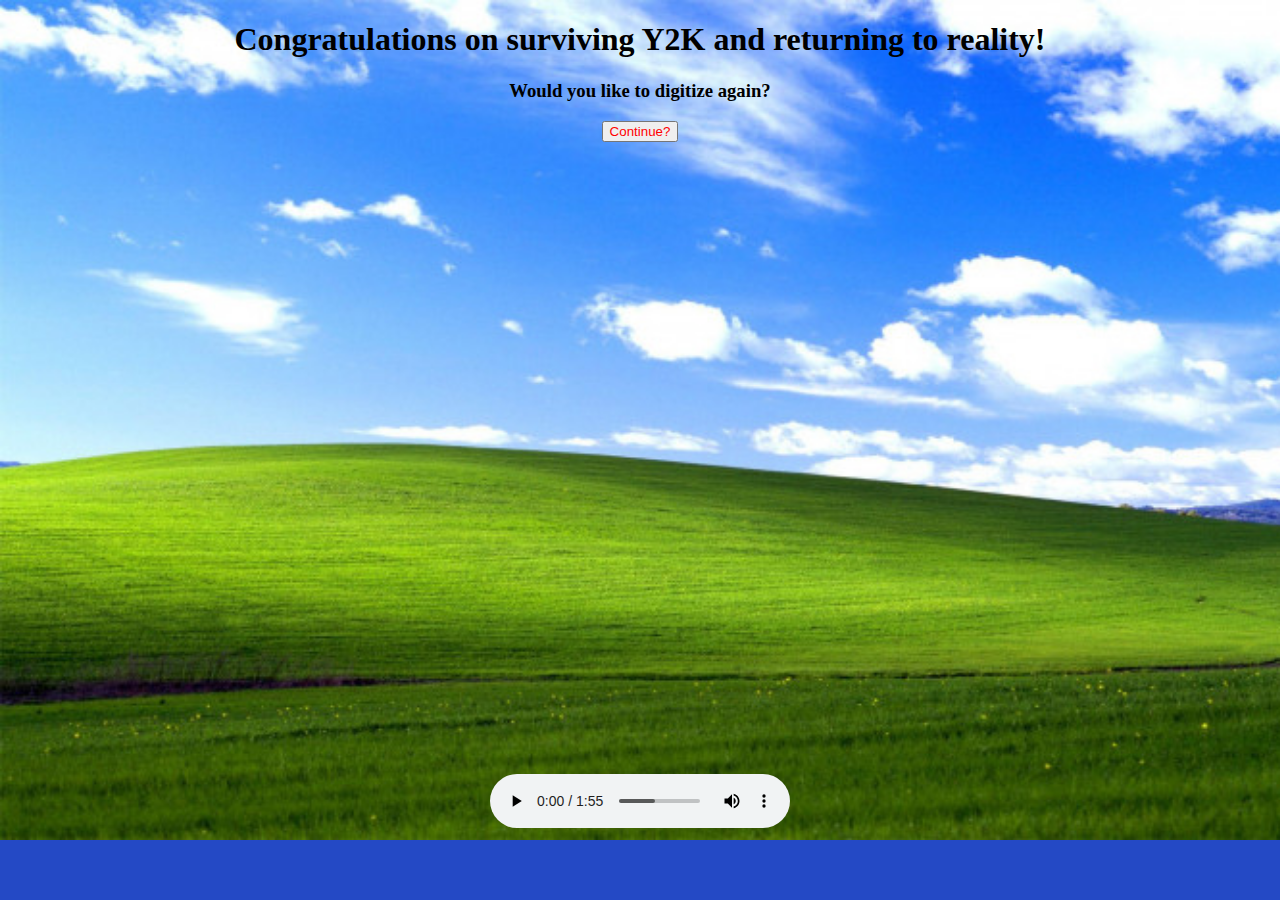
<file: html/escape.html>
<!DOCTYPE html>
<html lang="en">
<head>
    <meta charset="UTF-8">
    <meta name="viewport" content="width=device-width, initial-scale=1.0">
    <!-- I wonder if anyone will notice this -->
    <title>Reality?</title>
    <link rel="stylesheet" href="../css/escape.css">
</head>
<body>
    <!-- intentially made plain to look like xp desktop -->
    <!-- diaboromon was actually a digimon designed after the y2k scare - appeared in the digimon movie! -->
<h1>Congratulations on surviving Y2K and returning to reality!</h1>
<h3>Would you like to digitize again?</h3>
<!-- returns back to loop the site -->
<a href="../index.html"><button>Continue?</button></a>
<br><audio id="myaudio" controls autoplay loop src="../media/audio/66) Ending.mp3"></audio>

<script>
      var audio = document.getElementById("myaudio");
  audio.volume = 0.3;
</script>
</body>
</html>
</file>
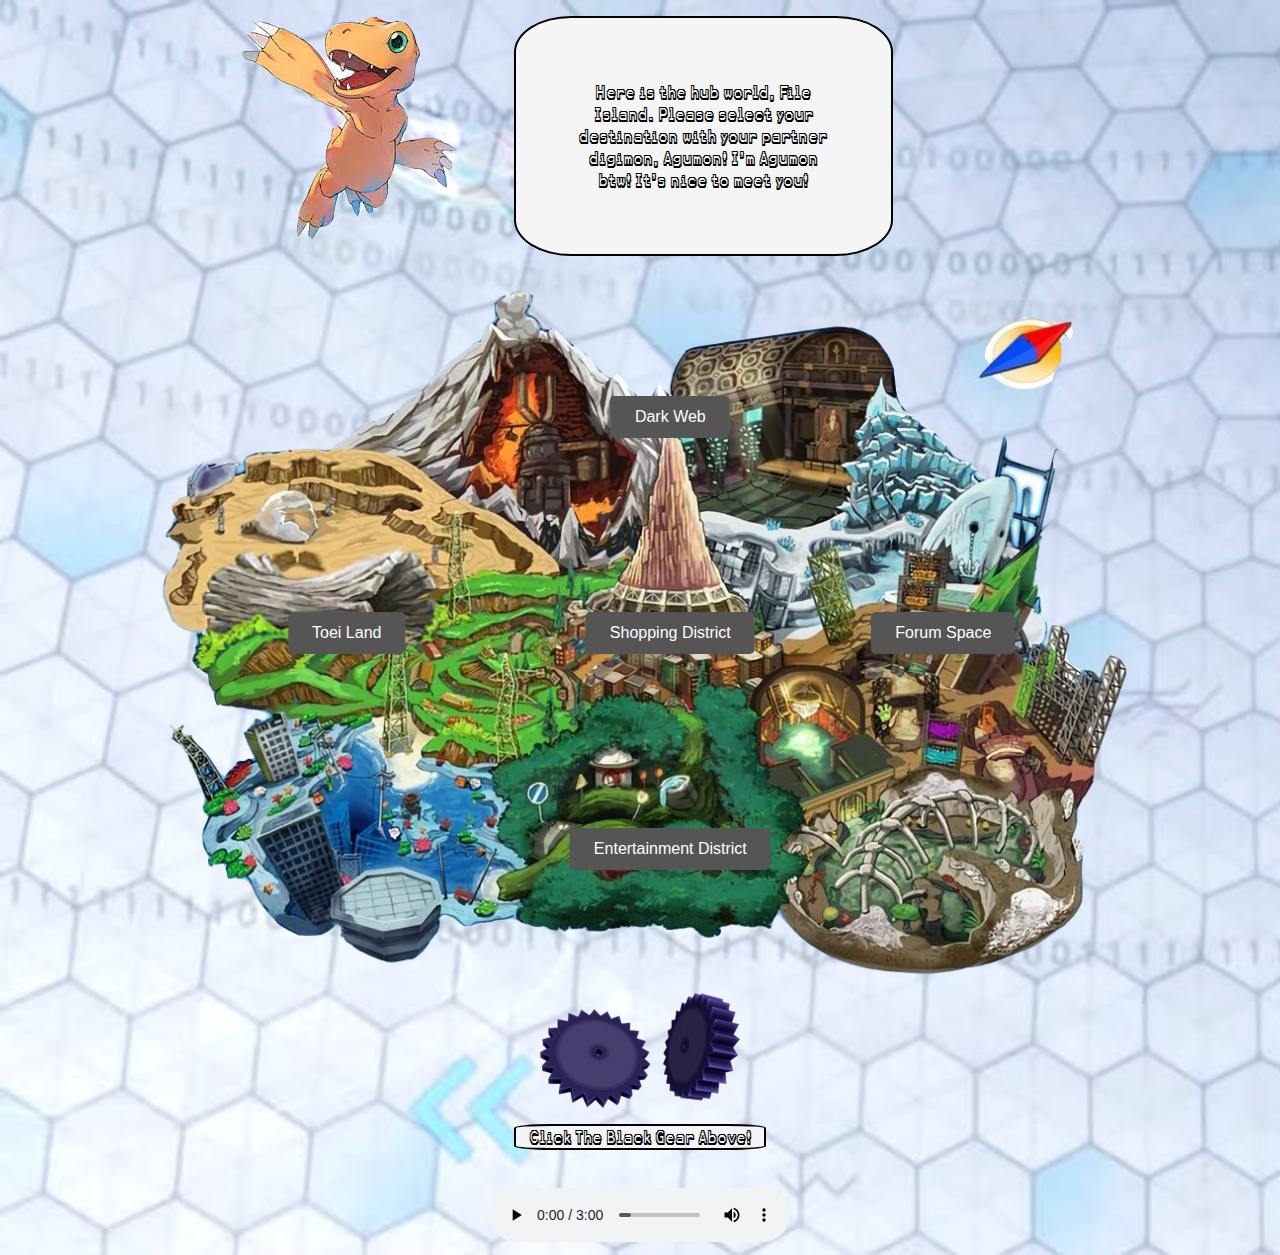
<file: html/hub.html>
<!DOCTYPE html>
<html lang="en">
<head>
    <meta charset="UTF-8">
    <meta name="viewport" content="width=device-width, initial-scale=1.0">
    <title>HUB</title>
    <link rel="stylesheet" href="../css/hub_style.css">
</head>
<body>
    <img src="../media/images/happy_agu.png" class="Agumon">
<!-- try to make the user feel like they are being lead with Agumon on the web journey -->
    <p class="intro">Here is the hub world, File Island. Please select your destination with your partner digimon, Agumon! I'm Agumon btw! It's nice to meet you!</p>

    <!-- navigation map -->
    <div class="map">
    <img src="../media/images/File_island.png" alt="File_island">
    <a href="../html/forum.html"> <button class="forum">
    Forum Space</button></a>
    <a href="../html/entertainment.html"><button class="entertainment">
    Entertainment District</button></a>
    <a href="../html/shopping.html"><button class="shopping">
    Shopping District</button></a>
    <a href="../p5js/final/final_p5js.html""><button class="final">
    Dark Web</button></a>
    <a href="../html/toei_land.html"><button class ="toei">
    Toei Land</button></a>

</div>
<!-- made to give clues put not be too direct -->

<img id="gear" class="gears" src="../media/images/200px-Black_Gear_Adventure_Game.png" alt="You found a Black Gear!">


<div id="myModal" class="modal">

    <span class="close">&times;</span>
  
    <img class="modal-content" id="img01" src="../media/images/200px-Black_Gear_Adventure_Game.png">
  
    
    <div id="caption">
        <p>You found a Black Gear!
        <br>There is a virus spreading across the web and it has left these around the place! Rumor is that if you find all of them you will have the code that can defeat it!
        <br>
        <br>Here is code number 1!
        <br>
        <br><span class="digicode">UP floating invisibly among the stars and its manmade sentinels
           <br> UP where our dreams and destruction equally lie
            </span>
        <br> Translation:
        <br>UP floating invisibly among the stars and its manmade sentinels
        <br>UP where our dreams and destruction equally lie
        
    </p></div>
  </div>

<p class="clickme">Click The Black Gear Above!</p>
<br><audio id="myaudio" controls autoplay loop src="../media/audio/48) File City.mp3"></audio>

<script>
//needed for modal display - on everything but final, index, and escape
var modal = document.getElementById("myModal");

var img = document.getElementById("gear");
var modalImg = document.getElementById("img01");
var captionText = document.getElementById("caption");
img.onclick = function(){
  modal.style.display = "block";
  modalImg.src = this.src;
  captionText.innerHTML;
}


var span = document.getElementsByClassName("close")[0];


span.onclick = function() {
  modal.style.display = "none";
}
//used to make volume not so loud
var audio = document.getElementById("myaudio");
  audio.volume = 0.2;
</script>
</body>
</html>
</file>
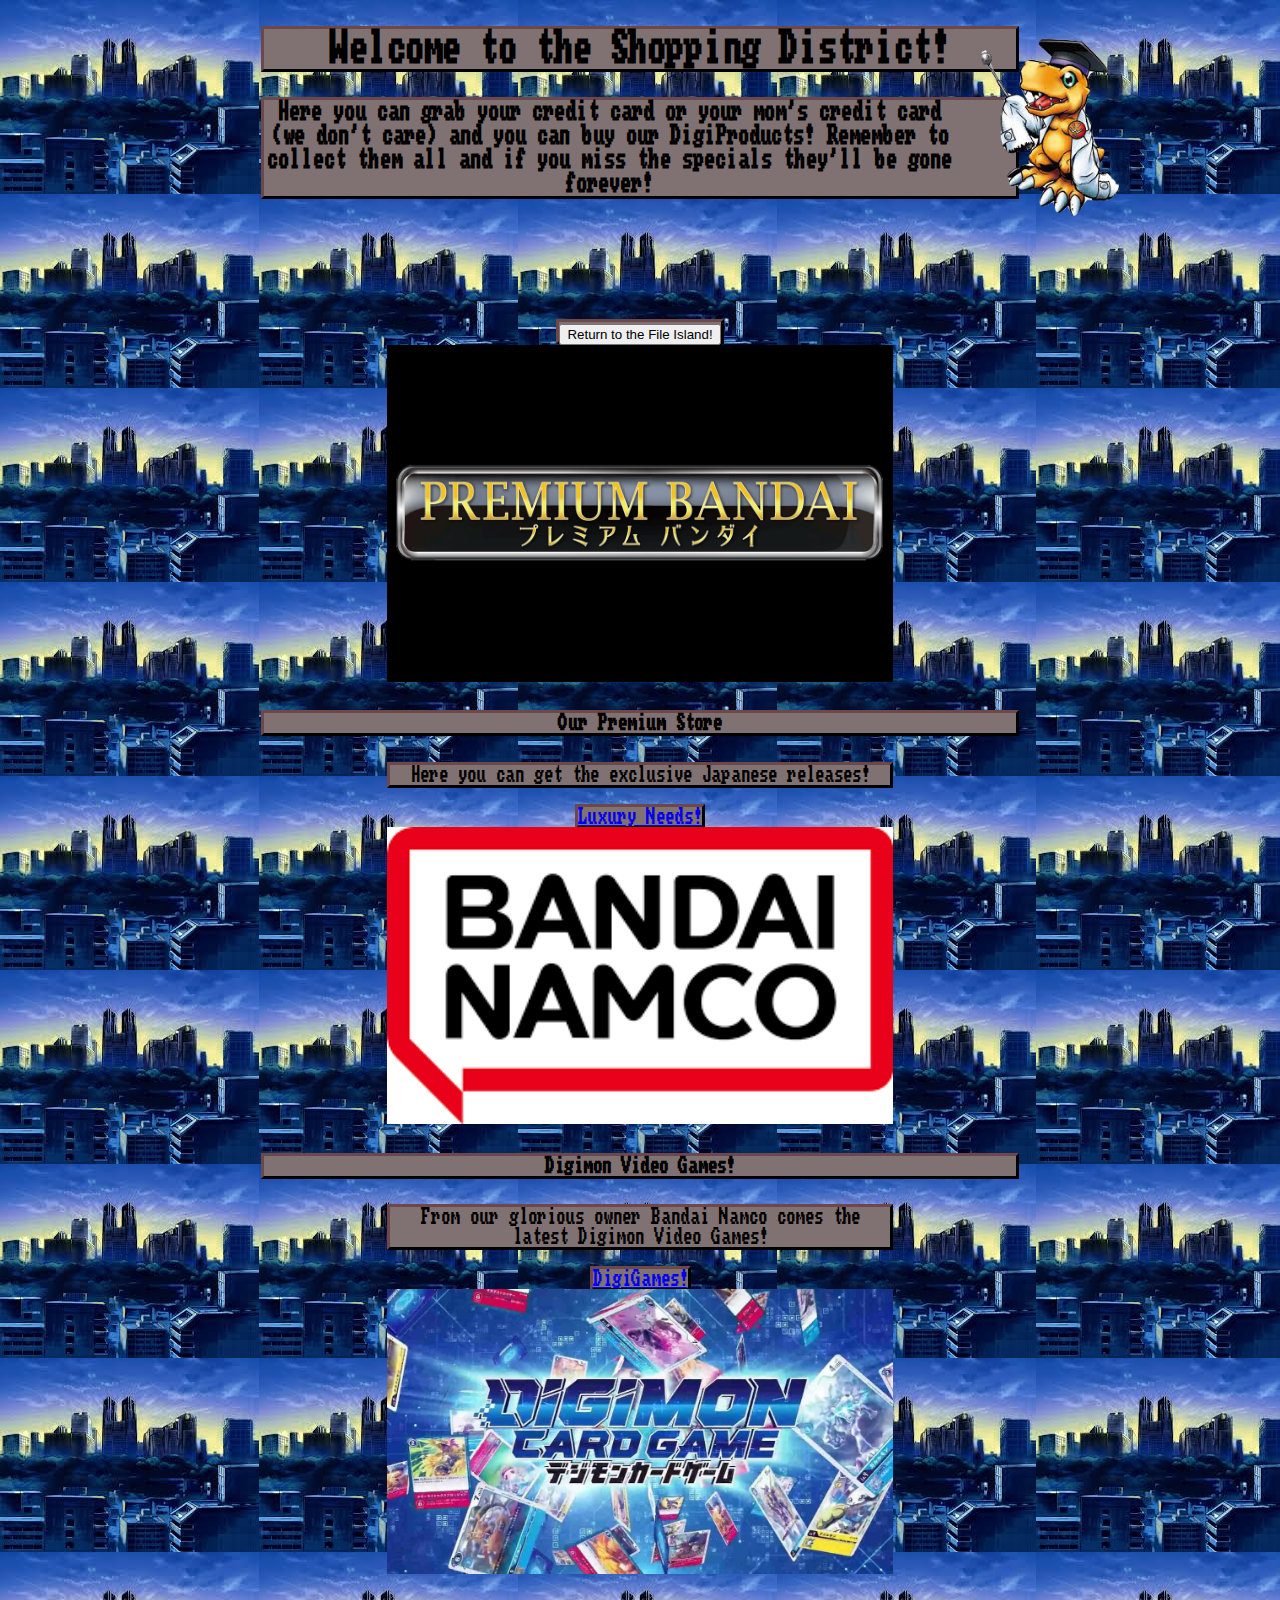
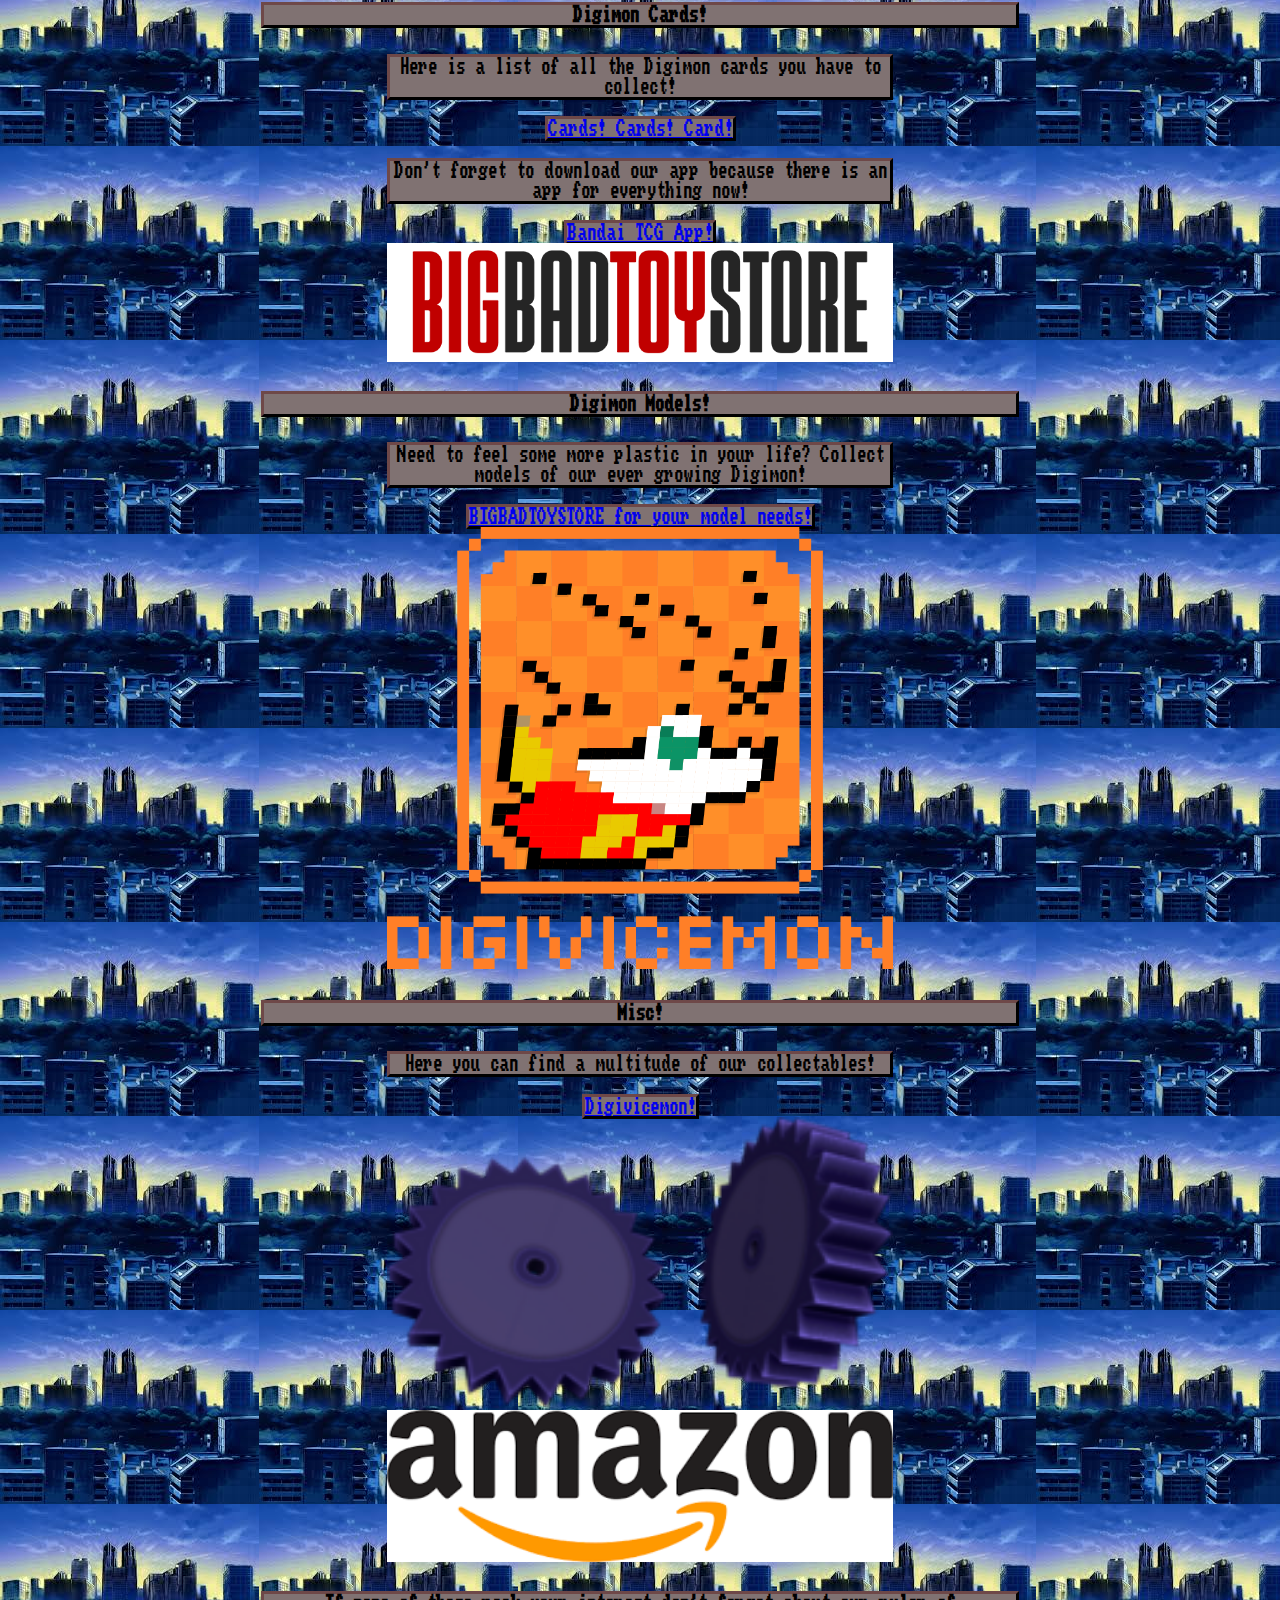
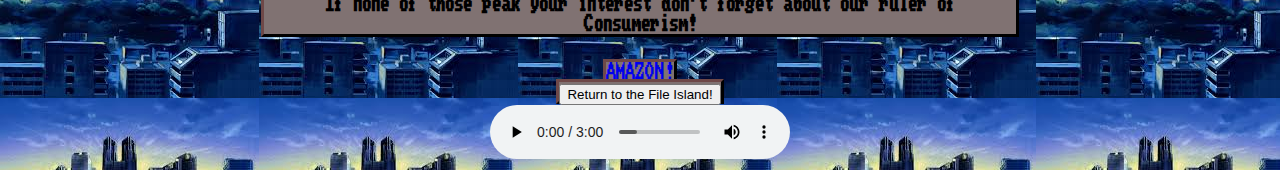
<file: html/shopping.html>
<!DOCTYPE html>
<html lang="en">
<head>
    <meta charset="UTF-8">
    <meta name="viewport" content="width=device-width, initial-scale=1.0">
    <title>Shopping</title>
    <link rel="stylesheet" href="../css/shopping_style.css">
</head>
<body>

<h1>Welcome to the Shopping District!</h1>

<img class="prof" src="../media/images/prof_agu.png" alt="">
<h3>Here you can grab your credit card or your mom's credit card (we don't care) and you can buy our DigiProducts! Remember to collect them all and if you miss the specials they'll be gone forever!</h3>

<!-- needed to prevent agumon from off centering the button -->
<br><br><br><br><br>
<a href="../html/hub.html">
        <button class="return">
Return to the File Island!
    </button>
</a>

<!-- many places to buy things -->
<br><img src="../media/images/PremiumBandai.webp" alt="">
<h4>Our Premium Store</h4>
<p>Here you can get the exclusive Japanese releases!</p>
<a href="https://p-bandai.com/us/search/?character=03-042">Luxury Needs!</a>

<br><img src="../media/images/bn.png" alt="">
<h4>Digimon Video Games!</h4>
<p>From our glorious owner Bandai Namco comes the latest Digimon Video Games!</p>
<a href="https://store.bandainamcoent.com/digimon/">DigiGames!</a>

<br><img src="../media/images/digi.webp" alt="">
<h4>Digimon Cards!</h4>
<p>Here is a list of all the Digimon cards you have to collect!</p>
<a href="https://www.bandai-tcg-plus.com/card?offset=0">Cards! Cards! Card!</a>
<p>Don't forget to download our app because there is an app for everything now!</p>
<a href="https://lp.bandai-tcg-plus.com/en/">Bandai TCG App!</a>

<br><img src="../media/images/BBTS-Logo-Header4-2xize.png" alt="">
<h4>Digimon Models!</h4>
<p>Need to feel some more plastic in your life? Collect models of our ever growing Digimon!</p>
<a href="https://www.bigbadtoystore.com/search?Brand=590">BIGBADTOYSTORE for your model needs!</a>

<br><img src="../media/images/Digivicemon-Main-Logo.png" alt="">
<h4>Misc!</h4>
<p>Here you can find a multitude of our collectables!</p>
<a href="https://digivicemon.com/">Digivicemon!</a>

<br><img id="gear"  src="../media/images/200px-Black_Gear_Adventure_Game.png" alt="You found a Black Gear!">

<br><img src="../media/images/amazon.png" alt="">
<h4>If none of those peak your interest don't forget about our ruler of Consumerism!</h4>
<a href="https://www.amazon.com/s?k=digimon&crid=3M5I7UAKWWGH4&sprefix=digimon%2Caps%2C94&ref=nb_sb_noss_1">AMAZON!</a>

<!-- return button on top and bottom for longer pages -->
<br><a href="../html/hub.html">
  <button class="return">
Return to the File Island!
</button>
</a>


<div id="myModal" class="modal">

    <span class="close">&times;</span>
  
    <img class="modal-content" id="img01" src="../media/images/200px-Black_Gear_Adventure_Game.png">
  
    
    <div id="caption">
        <p>You found a Black Gear!
        <br>There is a virus spreading across the web and it has left these around the place! Rumor is that if you find all of them you will have the code that can defeat it!
        <br>
        <br>Here is code number 5!
        <br>
        <br><span class="digicode">ENTER a fallen world
            </span>
        <br> Translation:
        <br>ENTER a fallen world
        
    </p></div>
  </div>

  <br><audio id="myaudio" controls autoplay loop src="../media/audio/12) Item Shop.mp3"></audio>
<script>

var modal = document.getElementById("myModal");

var img = document.getElementById("gear");
var modalImg = document.getElementById("img01");
var captionText = document.getElementById("caption");
img.onclick = function(){
  modal.style.display = "block";
  modalImg.src = this.src;
  captionText.innerHTML;
}


var span = document.getElementsByClassName("close")[0];


span.onclick = function() {
  modal.style.display = "none";
}

var audio = document.getElementById("myaudio");
  audio.volume = 0.2;
</script>
</body>
</html>
</file>
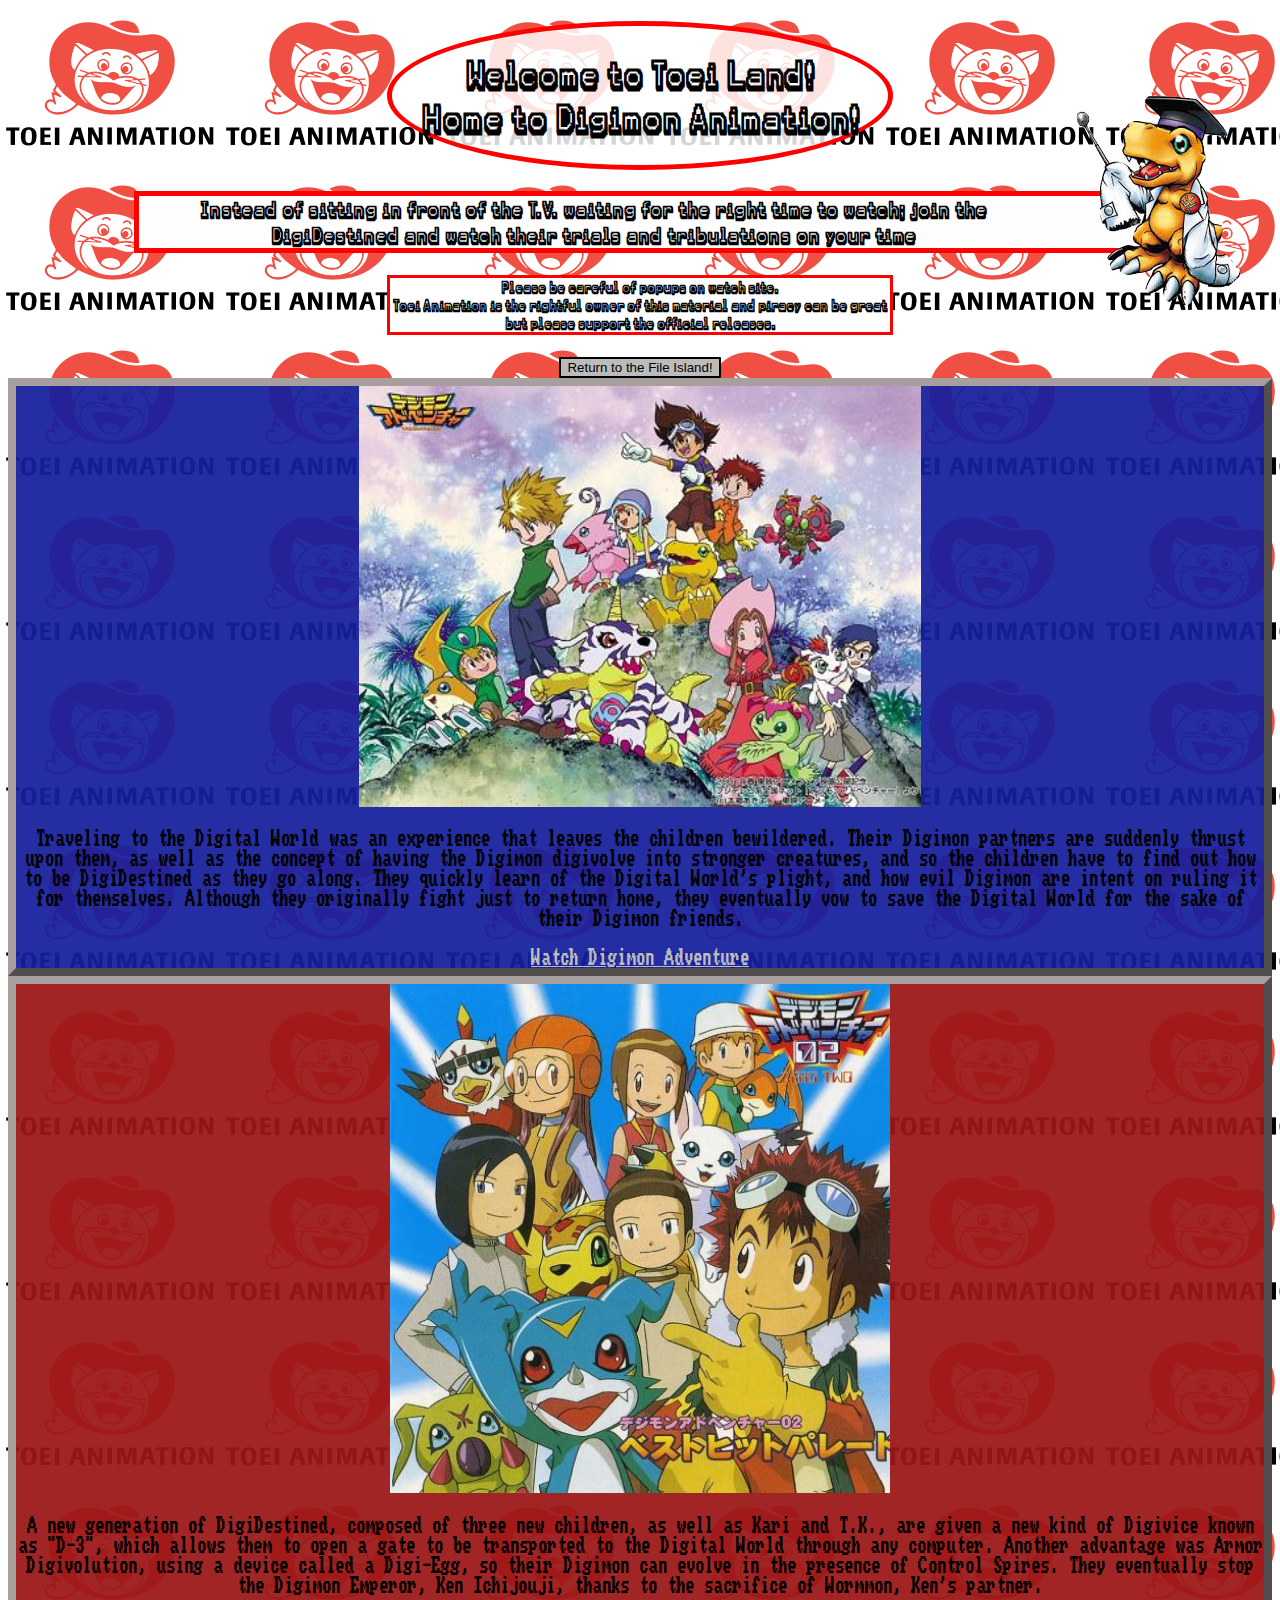
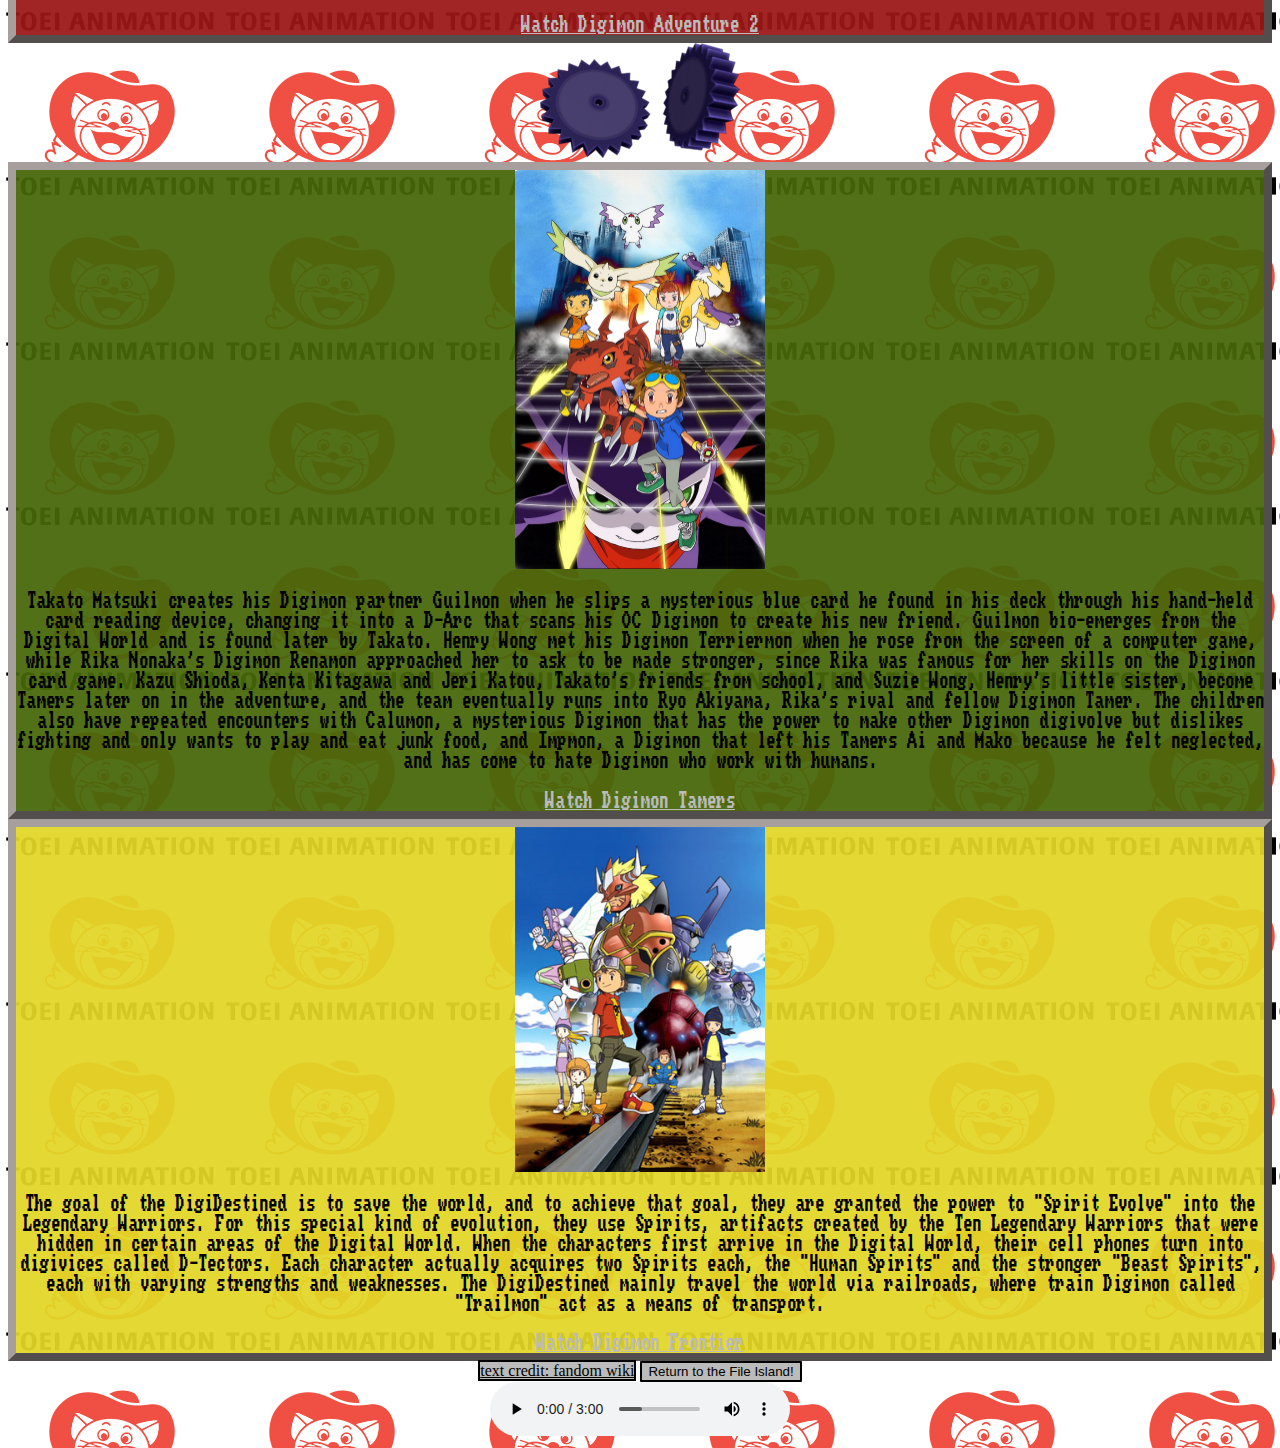
<file: html/toei_land.html>
<!DOCTYPE html>
<html lang="en">
<head>
    <meta charset="UTF-8">
    <meta name="viewport" content="width=device-width, initial-scale=1.0">
    <title>Toei Land</title>
    <link rel="stylesheet" href="../css/toei_land.css">
</head>
<body>
<h1>Welcome to Toei Land!
  <br>Home to Digimon Animation!
</h1>

<!-- guided tour -->
<img class="prof" src="../media/images/prof_agu.png" alt="">
<h3>Instead of sitting in front of the T.V. waiting for the right time to watch; join the DigiDestined and watch their trials and tribulations on your time</h3>
<h5>Please be careful of popups on watch site.
<br>Toei Animation is the rightful owner of this material and piracy can be great but please support the official releases.
</h5>
<a class="return" href="../html/hub.html">
  <button>
Return to the File Island!
</button>
</a>

<!-- main shows roughly all around late 1990's to early 2000's -->
<div class="adv1">
<img src="../media/images/Digimon Adventure.jpg" alt="">
<p>Traveling to the Digital World was an experience that leaves the children bewildered. Their Digimon partners are suddenly thrust upon them, as well as the concept of having the Digimon digivolve into stronger creatures, and so the children have to find out how to be DigiDestined as they go along. They quickly learn of the Digital World's plight, and how evil Digimon are intent on ruling it for themselves. Although they originally fight just to return home, they eventually vow to save the Digital World for the sake of their Digimon friends.

</p>
<a href="https://www.watchdigimonepisodes.com/series/digimon-adventure/">Watch Digimon Adventure</a>
</div>


<div class="adv2">
  <img src="../media/images/Digimon Adventure 02.jpg" alt="">
  <p>A new generation of DigiDestined, composed of three new children, as well as Kari and T.K., are given a new kind of Digivice known as "D-3", which allows them to open a gate to be transported to the Digital World through any computer. Another advantage was Armor Digivolution, using a device called a Digi-Egg, so their Digimon can evolve in the presence of Control Spires. They eventually stop the Digimon Emperor, Ken Ichijouji, thanks to the sacrifice of Wormmon, Ken's partner.
  </p>
  <a href="https://www.watchdigimonepisodes.com/series/digimon-adventure-02/">Watch Digimon Adventure 2</a>
  </div>

<img id="gear"  src="../media/images/200px-Black_Gear_Adventure_Game.png" alt="You found a Black Gear!">

<div class="adv3">
  <img src="../media/images/Digimon_Tamers.webp" alt="">
  <p>Takato Matsuki creates his Digimon partner Guilmon when he slips a mysterious blue card he found in his deck through his hand-held card reading device, changing it into a D-Arc that scans his OC Digimon to create his new friend. Guilmon bio-emerges from the Digital World and is found later by Takato. Henry Wong met his Digimon Terriermon when he rose from the screen of a computer game, while Rika Nonaka's Digimon Renamon approached her to ask to be made stronger, since Rika was famous for her skills on the Digimon card game. Kazu Shioda, Kenta Kitagawa and Jeri Katou, Takato's friends from school, and Suzie Wong, Henry's little sister, become Tamers later on in the adventure, and the team eventually runs into Ryo Akiyama, Rika's rival and fellow Digimon Tamer. The children also have repeated encounters with Calumon, a mysterious Digimon that has the power to make other Digimon digivolve but dislikes fighting and only wants to play and eat junk food, and Impmon, a Digimon that left his Tamers Ai and Mako because he felt neglected, and has come to hate Digimon who work with humans.
  </p>
  <a href="https://www.watchdigimonepisodes.com/series/digimon-tamers/">Watch Digimon Tamers</a>
  </div>

  <div class="adv4">
    <img src="../media/images/Digimon Frontier.jpg" alt="">
    <p>The goal of the DigiDestined is to save the world, and to achieve that goal, they are granted the power to "Spirit Evolve" into the Legendary Warriors. For this special kind of evolution, they use Spirits, artifacts created by the Ten Legendary Warriors that were hidden in certain areas of the Digital World. When the characters first arrive in the Digital World, their cell phones turn into digivices called D-Tectors. Each character actually acquires two Spirits each, the "Human Spirits" and the stronger "Beast Spirits", each with varying strengths and weaknesses. The DigiDestined mainly travel the world via railroads, where train Digimon called "Trailmon" act as a means of transport.
    </p>
    <a href="https://www.watchdigimonepisodes.com/series/digimon-frontier/">Watch Digimon Frontier</a>
    </div> 

    <a href="https://digimon.fandom.com/wiki/Digimon_Adventure" class="credit">text credit: fandom wiki</a>

    <a class="return" href="../html/hub.html">
      <button>
    Return to the File Island!
    </button>
    </a>

<div id="myModal" class="modal">

    <span class="close">&times;</span>
  
    <img class="modal-content" id="img01" src="../media/images/200px-Black_Gear_Adventure_Game.png">
  
    
    <div id="caption">
        <p>You found a Black Gear!
        <br>There is a virus spreading across the web and it has left these around the place! Rumor is that if you find all of them you will have the code that can defeat it!
        <br>
        <br>Here is code number 4!
        <br>
        <br><span class="digicode">The B sees the end as the A finally descends
            </span>
        <br> Translation:
        <br>The B sees the end as the A finally descends
        
    </p></div>
  </div>

  <br><audio id="myaudio" controls autoplay loop src="../media/audio/37) Toy Town.mp3"></audio>
<script>

var modal = document.getElementById("myModal");

var img = document.getElementById("gear");
var modalImg = document.getElementById("img01");
var captionText = document.getElementById("caption");
img.onclick = function(){
  modal.style.display = "block";
  modalImg.src = this.src;
  captionText.innerHTML;
}


var span = document.getElementsByClassName("close")[0];


span.onclick = function() {
  modal.style.display = "none";
}
var audio = document.getElementById("myaudio");
  audio.volume = 0.2;
</script>
</body>
</html>
</file>
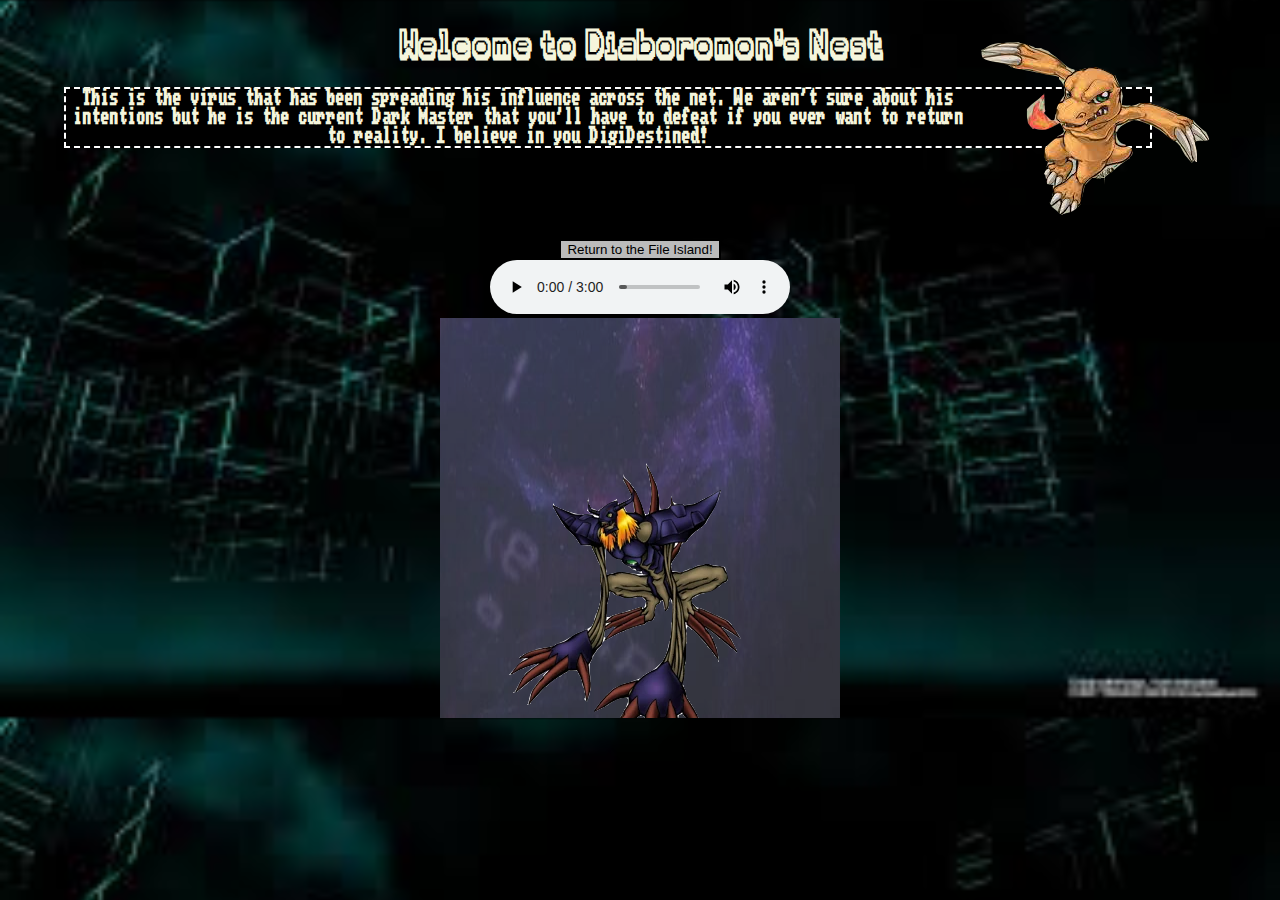
<file: p5js/final/final_p5js.html>
<!DOCTYPE html>
<html lang="en">
  <head>
    <meta charset="utf-8" />
    <meta name="viewport" content="width=device-width, initial-scale=1.0">

    <title>Dark Web</title>
    <link rel="stylesheet" href="../../p5js/final/final_p5js_style.css">

    <script src="libraries/p5.min.js"></script>
    <script src="libraries/p5.sound.min.js"></script>
  </head>

  <body>
   
      <h1>Welcome to Diaboromon's Nest</h1>
      <img class="agumon" src="../../media/images/battle_agu.png" alt="">
      <h3>This is the virus that has been spreading his influence across the net. We aren't sure about his intentions but he is the current Dark Master that you'll have to defeat if you ever want to return to reality. I believe in you DigiDestined!</h3>
  
   


      <br><br><br><br><a href="../../html/hub.html" class="return">
          <button>
  Return to the File Island!
      </button>
  </a>
  <br><audio id="myaudio" controls autoplay loop src="../../media/audio/46) Mt. Infinity.mp3"></audio>

<script src="sketch.js"></script>

<script>
  var audio = document.getElementById("myaudio");
  audio.volume = 0.05;
</script>
  </body>
</html>
</file>
<file: css/escape.css>
@font-face {
    font-family: DigiCode_Bold;
    src: url("../media/fonts/Digicode Bold.ttf");
  }
  
  @font-face {
    font-family: KarmaFuture;
    src: url("../media/fonts/KarmaFuture.ttf");
  }
  
  @font-face {
    font-family: November;
    src: url("../media/fonts/November.ttf");
  }
  body{
    background-image: url("../media/images/xp.jpg");
    background-size: cover;
    background-repeat: no-repeat;
    background-color: rgb(36, 73, 197);
    text-align: center;
  }

  button{
    color: red;
  }

  audio{
    margin-top: 50%;
  }
</file>
<file: css/hub_style.css>
@font-face {
  font-family: DigiCode_Bold;
  src: url("../media/fonts/Digicode Bold.ttf");
}

@font-face {
  font-family: KarmaFuture;
  src: url("../media/fonts/KarmaFuture.ttf");
}

@font-face {
  font-family: November;
  src: url("../media/fonts/November.ttf");
}


body{
font-family: "KarmaFuture";
background-image: url("../media/images/web.jpg");
background-size: cover;
text-align: center;
}

.map{
  position: relative;
  width: 80%;
  margin-left: auto;
  margin-right: auto;
}

.map img{
  width: 100%;
  height: auto;
}

.map .entertainment{
  position: absolute;
  top: 80%;
  left: 53%;
  transform: translate(-50%, -50%);
  -ms-transform: translate(-50%, -50%);
  background-color: #555;
  color: white;
  font-size: 16px;
  padding: 12px 24px;
  border: none;
  cursor: pointer;
  border-radius: 5px;
}

.map .forum{
  position: absolute;
  top: 50%;
  left: 80%;
  transform: translate(-50%, -50%);
  -ms-transform: translate(-50%, -50%);
  background-color: #555;
  color: white;
  font-size: 16px;
  padding: 12px 24px;
  border: none;
  cursor: pointer;
  border-radius: 5px;
}

.map .shopping{
  position: absolute;
  top: 50%;
  left: 53%;
  transform: translate(-50%, -50%);
  -ms-transform: translate(-50%, -50%);
  background-color: #555;
  color: white;
  font-size: 16px;
  padding: 12px 24px;
  border: none;
  cursor: pointer;
  border-radius: 5px;
}

.map .toei{
  position: absolute;
  top: 50%;
  left: 21%;
  transform: translate(-50%, -50%);
  -ms-transform: translate(-50%, -50%);
  background-color: #555;
  color: white;
  font-size: 16px;
  padding: 12px 24px;
  border: none;
  cursor: pointer;
  border-radius: 5px;
}

.map .final{
  position: absolute;
  top: 20%;
  left: 53%;
  transform: translate(-50%, -50%);
  -ms-transform: translate(-50%, -50%);
  background-color: #555;
  color: white;
  font-size: 16px;
  padding: 12px 24px;
  border: none;
  cursor: pointer;
  border-radius: 5px;
}
/* Style the Image Used to Trigger the Modal */
#myImg {
    border-radius: 5px;
    cursor: pointer;
    transition: 0.3s;
  }
  
  #myImg:hover {opacity: 0.7;}
  
  /* The Modal (background) */
  .modal {
    display: none; /* Hidden by default */
    position: fixed; /* Stay in place */
    z-index: 1; /* Sit on top */
    padding-top: 100px; /* Location of the box */
    left: 0;
    top: 0;
    width: 100%; /* Full width */
    height: 100%; /* Full height */
    overflow: auto; /* Enable scroll if needed */
    background-color: rgb(0,0,0); /* Fallback color */
    background-color: rgba(0,0,0,0.9); /* Black w/ opacity */
  }
  
  /* Modal Content (Image) */
  .modal-content {
    margin: auto;
    display: block;
    width: 80%;
    max-width: 700px;
  }
  
  /* Caption of Modal Image (Image Text) - Same Width as the Image */
  #caption {
    margin: auto;
    display: block;
    width: 80%;
    max-width: 700px;
    text-align: center;
    color: #ccc;
    padding: 10px 0;
    height: 150px;
  }
  
  /* Add Animation - Zoom in the Modal */
  .modal-content, #caption {
    animation-name: zoom;
    animation-duration: 0.6s;
  }
  
  @keyframes zoom {
    from {transform:scale(0)}
    to {transform:scale(1)}
  }
  
  /* The Close Button */
  .close {
    position: absolute;
    top: 15px;
    right: 35px;
    color: #f1f1f1;
    font-size: 40px;
    font-weight: bold;
    transition: 0.3s;
  }
  
  .close:hover,
  .close:focus {
    color: #bbb;
    text-decoration: none;
    cursor: pointer;
  }
  
  /* 100% Image Width on Smaller Screens */
  @media only screen and (max-width: 700px){
    .modal-content {
      width: 100%;
    }
  }

  .gears{
    display: block;
    margin-left: auto;
    margin-right: auto;
  }
  .Agumon{
    float: left;
    margin-left: 18%;
  }

.intro{
  padding: 5%;
  margin-left: 40%;
  margin-right: 30%;
  border: solid 2px ;
  border-radius: 15%;
  background-color: whitesmoke;
}
.clickme{
  margin-left: 40%;
  margin-right: 40%;
  border: solid 2px ;
  border-radius: 15%;
  background-color: whitesmoke;
}

.digicode{
font-family: "Digicode_Bold";
}
</file>
<file: css/shopping_style.css>
@font-face {
    font-family: DigiCode_Bold;
    src: url("../media/fonts/Digicode Bold.ttf");
  }
  
  @font-face {
    font-family: KarmaFuture;
    src: url("../media/fonts/KarmaFuture.ttf");
  }
  
  @font-face {
    font-family: November;
    src: url("../media/fonts/November.ttf");
  }

  body{
    text-align: center;
    font-family: "November";
    background-image: url("../media/images/city.jpg");
    font-size: larger;
  }

  img{
    width: 40%
  }

  h1{
    border: outset 3px rgb(26, 17, 17);
    background-color: rgb(128, 114, 114);
    margin-left: 20%;
    margin-right: 20%;

  }
  h3{
    border: outset 3px rgb(26, 17, 17);
    background-color: rgb(128, 114, 114);
    margin-left: 20%;
    margin-right: 20%;

  }
  h4{
    border: outset 3px rgb(26, 17, 17);
    background-color: rgb(128, 114, 114);
    margin-left: 20%;
    margin-right: 20%;

  }
  p{
    border: outset 3px rgb(26, 17, 17);
    background-color: rgb(128, 114, 114);
    margin-left: 30%;
    margin-right: 30%;

  }
  a{
    border: outset 3px rgb(26, 17, 17);
    background-color: rgb(128, 114, 114);
    margin-left: 20%;
    margin-right: 20%;

  }
  /* Style the Image Used to Trigger the Modal */
#myImg {
    border-radius: 5px;
    cursor: pointer;
    transition: 0.3s;
  }
  
  #myImg:hover {opacity: 0.7;}
  
  /* The Modal (background) */
  .modal {
    display: none; /* Hidden by default */
    position: fixed; /* Stay in place */
    z-index: 1; /* Sit on top */
    padding-top: 100px; /* Location of the box */
    left: 0;
    top: 0;
    width: 100%; /* Full width */
    height: 100%; /* Full height */
    overflow: auto; /* Enable scroll if needed */
    background-color: rgb(0,0,0); /* Fallback color */
    background-color: rgba(0,0,0,0.9); /* Black w/ opacity */
  }
  
  /* Modal Content (Image) */
  .modal-content {
    margin: auto;
    display: block;
    width: 80%;
    max-width: 700px;
  }
  
  /* Caption of Modal Image (Image Text) - Same Width as the Image */
  #caption {
    margin: auto;
    display: block;
    width: 80%;
    max-width: 700px;
    text-align: center;
    color: #ccc;
    padding: 10px 0;
    height: 150px;
  }
  
  /* Add Animation - Zoom in the Modal */
  .modal-content, #caption {
    animation-name: zoom;
    animation-duration: 0.6s;
  }
  
  @keyframes zoom {
    from {transform:scale(0)}
    to {transform:scale(1)}
  }
  
  /* The Close Button */
  .close {
    position: absolute;
    top: 15px;
    right: 35px;
    color: #f1f1f1;
    font-size: 40px;
    font-weight: bold;
    transition: 0.3s;
  }
  
  .close:hover,
  .close:focus {
    color: #bbb;
    text-decoration: none;
    cursor: pointer;
  }
  
  /* 100% Image Width on Smaller Screens */
  @media only screen and (max-width: 700px){
    .modal-content {
      width: 100%;
    }
  }

  .digicode{
    font-family: "Digicode_Bold";
    }
  .return button{
    background-color: #bbb;
    color: rgb(0, 0, 0);
    border: solid 2px black;
    border-radius: 1px;
  }

  .prof{
    float: right;
    margin-top: -5%;
    width: 15%;
    margin-right: 10%;
  }
</file>
<file: css/toei_land.css>
@font-face {
    font-family: DigiCode_Bold;
    src: url("../media/fonts/Digicode Bold.ttf");
  }
  
  @font-face {
    font-family: KarmaFuture;
    src: url("../media/fonts/KarmaFuture.ttf");
  }
  
  @font-face {
    font-family: November;
    src: url("../media/fonts/November.ttf");
  }

body{
    background-image: url("../media/images/Toei_Animation_logo.svg.png");
    text-align: center;
}
h1{
  background-color: #ffffffd5;
  border: solid 5px red;
  border-radius: 70%;
  font-family: "KarmaFuture";
  margin-left: 30%;
  margin-right: 30%;
  padding: 2%;
}
h3{
  background-color: #fffefe;
  border: solid 5px red;
  font-family: "KarmaFuture";
  margin-left: 10%;
  margin-right: 10%;
  font-size: larger;
}
h5{
  background-color: #ffffff;
  border: solid 3px red;
  font-family: "KarmaFuture";
  margin-left: 30%;
  margin-right: 30%;
  font-size: small;
}

.adv1{
  background-color: rgba(22, 31, 156, 0.938);
  font-size: larger;
  border: outset 8px rgb(167, 158, 158);
  font-family: "November";
}
.adv1 img{
  width: 45%;
}
.adv1 a{
  color: #bbb;
}
.adv2 a{
  color: #bbb;
}
.adv3 a{
  color: #bbb;
}
.adv4 a{
  color: #bbb;
}
.credit {
  color: #000000;
  border: solid 2px #000000;
  background-color: #bbb;
}
.adv2{
  background-color: rgba(156, 22, 22, 0.938);
  font-size: larger;
  border: outset 8px rgb(167, 158, 158);
  font-family: "November";
}
.adv2 img{
  width: 40%;
}

.adv3{
  background-color: rgba(70, 102, 9, 0.938);
  font-size: larger;
  border: outset 8px rgb(167, 158, 158);
  font-family: "November";
}
.adv3 img{
  width: 20%;
}
.adv4{
  background-color: rgba(226, 214, 38, 0.938);
  font-size: larger;
  border: outset 8px rgb(167, 158, 158);
  font-family: "November";
}
.adv4 img{
  width: 20%;
}
/* Style the Image Used to Trigger the Modal */
#myImg {
  border-radius: 5px;
  cursor: pointer;
  transition: 0.3s;
}

#myImg:hover {opacity: 0.7;}

/* The Modal (background) */
.modal {
  display: none; /* Hidden by default */
  position: fixed; /* Stay in place */
  z-index: 1; /* Sit on top */
  padding-top: 100px; /* Location of the box */
  left: 0;
  top: 0;
  width: 100%; /* Full width */
  height: 100%; /* Full height */
  overflow: auto; /* Enable scroll if needed */
  background-color: rgb(0,0,0); /* Fallback color */
  background-color: rgba(0,0,0,0.9); /* Black w/ opacity */
}

/* Modal Content (Image) */
.modal-content {
  margin: auto;
  display: block;
  width: 80%;
  max-width: 700px;
}

/* Caption of Modal Image (Image Text) - Same Width as the Image */
#caption {
  margin: auto;
  display: block;
  width: 80%;
  max-width: 700px;
  text-align: center;
  color: #ccc;
  padding: 10px 0;
  height: 150px;
}

/* Add Animation - Zoom in the Modal */
.modal-content, #caption {
  animation-name: zoom;
  animation-duration: 0.6s;
}

@keyframes zoom {
  from {transform:scale(0)}
  to {transform:scale(1)}
}

/* The Close Button */
.close {
  position: absolute;
  top: 15px;
  right: 35px;
  color: #f1f1f1;
  font-size: 40px;
  font-weight: bold;
  transition: 0.3s;
}

.close:hover,
.close:focus {
  color: #bbb;
  text-decoration: none;
  cursor: pointer;
}

/* 100% Image Width on Smaller Screens */
@media only screen and (max-width: 700px){
  .modal-content {
    width: 100%;
  }
}

.digicode{
font-family: "Digicode_Bold";
}

.return button{
  background-color: #bbb;
  color: rgb(0, 0, 0);
  border: solid 2px black;
  border-radius: 1px;
}
.prof{
  float: right;
  margin-top: -8%;
}
</file>
<file: p5js/final/final_p5js_style.css>
@font-face {
  font-family: DigiCode_Bold;
  src: url("../../media/fonts/Digicode Bold.ttf");
}

@font-face {
  font-family: KarmaFuture;
  src: url("../../media/fonts/KarmaFuture.ttf");
}

@font-face {
  font-family: November;
  src: url("../../media/fonts/November.ttf");
}

body{
  background-image: url("../../media/images/dark_web.jpg");
  background-size: cover;
  text-align: center;
}
h1{
  color: beige;
  font-family: "KarmaFuture";
}
h3{
  color: beige;
  background-color: black;
  font-family: "November";
  border: dashed 2px white;
  margin-left: 5%;
  margin-right: 10%;

}
.agumon{
  float:right;
  margin-top: -5%;
  margin-right: 5%;
}

.return button{
  background-color: #bbb;
  color: rgb(0, 0, 0);
  border: solid 2px black;
  border-radius: 1px;
}


html, body {
  margin: 0;
  padding: 0;
}

canvas {
  display: block;
  margin-left: auto;
  margin-right: auto;
}
</file>
